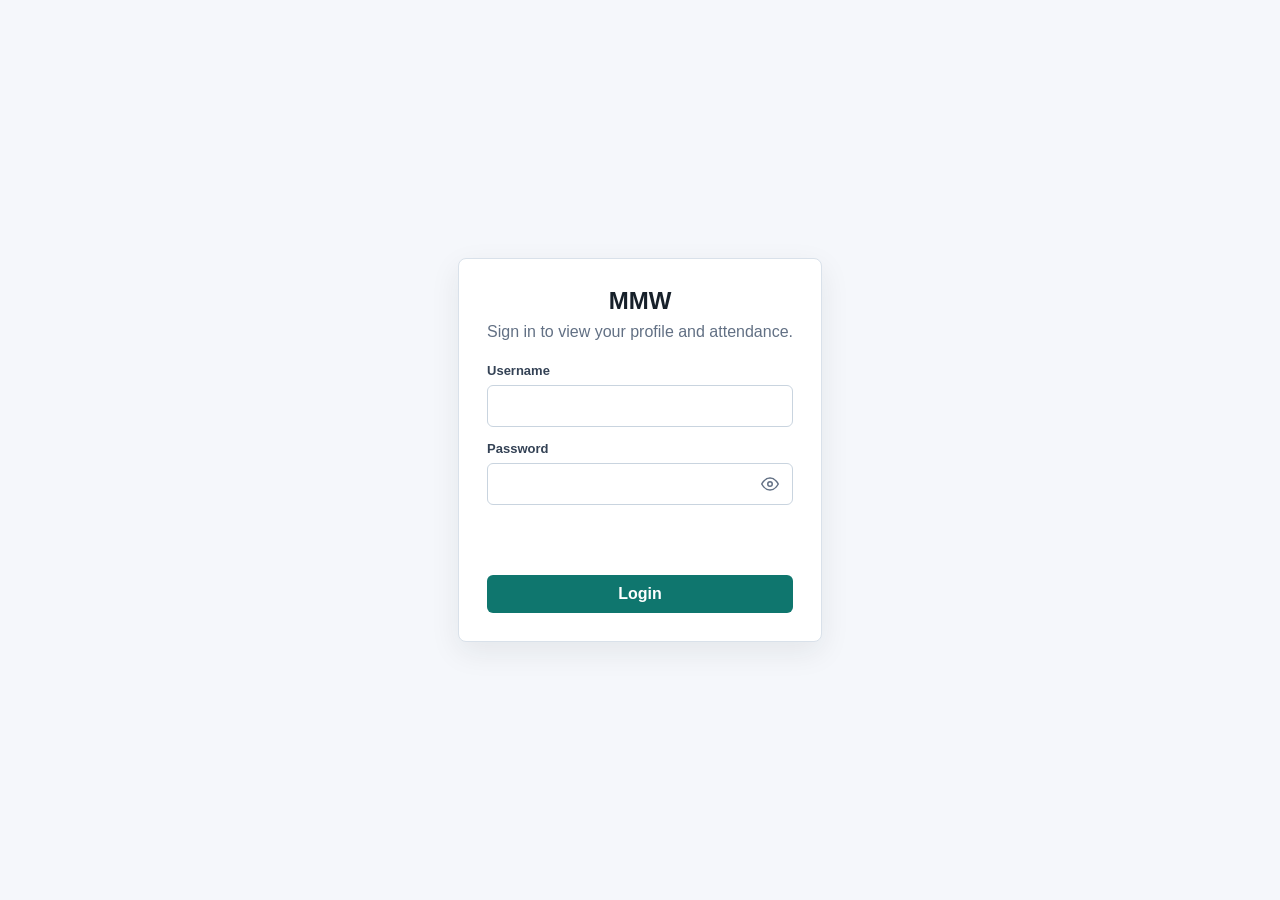
<file: index.html>
<!DOCTYPE html>
<html lang="en">
<head>
  <meta charset="UTF-8">
  <meta name="viewport" content="width=device-width, initial-scale=1.0">
  <title>MMW Employees</title>
  <link rel="icon" href="logo.svg" sizes="any" type="image/svg+xml">
  <link rel="apple-touch-icon" href="logo.svg">
  <link rel="manifest" href="manifest.json">
  <meta name="theme-color" content="#0f766e">
  <script>
    window.APP_VERSION = '1.0.1';
  </script>
  <script>
    document.write(`<link rel="stylesheet" href="css/main.css?v=${window.APP_VERSION}">`);
    document.write(`<link rel="stylesheet" href="css/portal.css?v=${window.APP_VERSION}">`);
  </script>
</head>
<body>
  <div id="loader" class="loader-overlay hidden" aria-live="polite" aria-label="Loading">
    <div class="spinner"></div>
  </div>

  <div id="appLayout" class="app-layout hidden">
    <aside id="sidebar" class="sidebar hidden"></aside>
    <div class="main-shell">
      <header id="navbar" class="navbar"></header>
      <main id="pageContent" class="page-content"></main>
    </div>
  </div>

  <div id="authLayout" class="auth-layout hidden">
    <main id="authContent"></main>
  </div>

  <script>
    const portalScripts = [
      'js/api.js',
      'js/app.js',
      'js/router.js',
      'js/pages/login.js',
      'js/pages/employee.js',
      'js/pages/admin.js'
    ];
    portalScripts.forEach((src) => document.write(`<script src="${src}?v=${window.APP_VERSION}"></scr` + `ipt>`));
  </script>
</body>
</html>
</file>
<file: css/main.css>
:root {
  --bg: #f5f7fb;
  --surface: #ffffff;
  --surface-2: #f0f4f8;
  --text: #17202a;
  --muted: #627084;
  --line: #d9e1ea;
  --primary: #0f766e;
  --primary-dark: #115e59;
  --danger: #c2410c;
  --warning: #b7791f;
  --ok: #15803d;
  --shadow: 0 10px 30px rgba(23, 32, 42, 0.08);
}

* {
  box-sizing: border-box;
}

body {
  margin: 0;
  min-height: 100vh;
  background: var(--bg);
  color: var(--text);
  font-family: Arial, Helvetica, sans-serif;
}

button,
input,
select,
textarea {
  font: inherit;
}

button {
  border: 0;
  cursor: pointer;
}

.hidden {
  display: none !important;
}

.loader-overlay {
  position: fixed;
  inset: 0;
  z-index: 1000;
  display: grid;
  place-items: center;
  background: rgba(255, 255, 255, 0.72);
}

.spinner {
  width: 46px;
  height: 46px;
  border: 5px solid #cbd5e1;
  border-top-color: var(--primary);
  border-radius: 50%;
  animation: spin 0.8s linear infinite;
}

@keyframes spin {
  to {
    transform: rotate(360deg);
  }
}

.app-layout {
  display: grid;
  grid-template-columns: 260px minmax(0, 1fr);
  min-height: 100vh;
}

.sidebar {
  background: #132026;
  color: #e5eef5;
  padding: 18px 14px;
  overflow-y: auto;
}

.brand {
  padding: 8px 10px 18px;
  border-bottom: 1px solid rgba(255, 255, 255, 0.12);
}

.brand-title {
  margin: 0;
  font-size: 20px;
  font-weight: 700;
}

.brand-subtitle {
  margin: 4px 0 0;
  color: #9fb0bf;
  font-size: 13px;
}

.nav-menu {
  display: grid;
  gap: 4px;
  margin-top: 16px;
}

.nav-link {
  display: flex;
  align-items: center;
  min-height: 40px;
  padding: 9px 10px;
  color: #dbe7ef;
  text-decoration: none;
  border-radius: 6px;
  font-size: 14px;
}

.nav-link:hover,
.nav-link.active {
  background: rgba(15, 118, 110, 0.28);
  color: #ffffff;
}

.main-shell {
  min-width: 0;
  display: grid;
  grid-template-rows: 64px minmax(0, 1fr);
}

.navbar {
  display: flex;
  align-items: center;
  justify-content: space-between;
  gap: 16px;
  padding: 0 24px;
  background: var(--surface);
  border-bottom: 1px solid var(--line);
}

.navbar-title {
  margin: 0;
  font-size: 18px;
}

@media (min-width: 1024px) {
  .navbar .hamburger {
    display: none;
  }
}

.navbar-actions {
  display: flex;
  align-items: center;
  gap: 10px;
}

.page-content {
  min-width: 0;
  padding: 22px;
  overflow: auto;
}

.page-header {
  display: flex;
  align-items: center;
  justify-content: space-between;
  gap: 16px;
  margin-bottom: 18px;
}

.page-header h1 {
  margin: 0;
  font-size: 26px;
}

.page-header p {
  margin: 4px 0 0;
  color: var(--muted);
}

.toolbar {
  display: flex;
  gap: 10px;
  align-items: center;
  flex-wrap: wrap;
  margin-bottom: 14px;
}

.toolbar .btn.small {
  min-width: 64px;
}

.tabbar {
  display: flex;
  flex-wrap: wrap;
  gap: 8px;
  margin-bottom: 16px;
}

.tab-button {
  min-height: 38px;
  padding: 8px 13px;
  border: 1px solid var(--line);
  border-radius: 6px;
  background: var(--surface);
  color: var(--muted);
  font-weight: 700;
}

.tab-button.active {
  border-color: var(--primary);
  background: #e7f5f3;
  color: var(--primary-dark);
}

.group-section .page-header {
  margin-bottom: 14px;
}

.search-input {
  min-width: 260px;
}

.range-select,
.range-input {
  width: auto;
  min-width: 140px;
}

.btn {
  display: inline-flex;
  align-items: center;
  justify-content: center;
  min-height: 38px;
  padding: 8px 14px;
  border-radius: 6px;
  background: var(--surface-2);
  color: var(--text);
  text-decoration: none;
  font-weight: 600;
}

.btn.primary {
  background: var(--primary);
  color: #ffffff;
}

.btn.primary:hover {
  background: var(--primary-dark);
}

.btn.danger {
  background: #fff1e8;
  color: var(--danger);
}

.btn.small {
  min-height: 32px;
  padding: 6px 10px;
  font-size: 13px;
}

.table-wrap {
  overflow-x: auto;
  background: var(--surface);
  border: 1px solid var(--line);
  border-radius: 8px;
  box-shadow: var(--shadow);
}

table {
  width: 100%;
  border-collapse: collapse;
  min-width: 720px;
  table-layout: fixed;
}

th,
td {
  padding: 12px 14px;
  border-bottom: 1px solid var(--line);
  text-align: left;
  vertical-align: top;
  font-size: 14px;
  max-width: 240px;
  overflow: hidden;
  text-overflow: ellipsis;
  white-space: nowrap;
}

th {
  background: #eef3f8;
  color: #344255;
  font-size: 12px;
  text-transform: uppercase;
  letter-spacing: 0;
}

tr:last-child td {
  border-bottom: 0;
}

.actions {
  display: flex;
  justify-content: flex-end;
  gap: 8px;
  white-space: nowrap;
}

.actions-col,
.actions-cell {
  width: 210px;
  text-align: right;
}

.badge {
  display: inline-flex;
  padding: 4px 8px;
  border-radius: 999px;
  background: #e2e8f0;
  color: #334155;
  font-size: 12px;
  font-weight: 700;
}

.badge.active,
.badge.paid,
.badge.done {
  background: #dcfce7;
  color: var(--ok);
}

.badge.pending,
.badge.partial {
  background: #fef3c7;
  color: var(--warning);
}

.badge.inactive,
.badge.unpaid,
.badge.overdue {
  background: #ffedd5;
  color: var(--danger);
}

.modal-backdrop {
  position: fixed;
  inset: 0;
  z-index: 900;
  display: grid;
  place-items: center;
  padding: 20px;
  background: rgba(15, 23, 42, 0.52);
}

.modal {
  width: min(760px, 100%);
  max-height: calc(100vh - 40px);
  overflow: auto;
  background: var(--surface);
  border-radius: 8px;
  box-shadow: var(--shadow);
}

.modal-header,
.modal-footer {
  display: flex;
  align-items: center;
  justify-content: space-between;
  gap: 12px;
  padding: 16px 18px;
  border-bottom: 1px solid var(--line);
}

.modal-footer {
  justify-content: flex-end;
  border-top: 1px solid var(--line);
  border-bottom: 0;
}

.modal-header h2 {
  margin: 0;
  font-size: 20px;
}

.form-grid {
  display: grid;
  grid-template-columns: repeat(2, minmax(0, 1fr));
  gap: 14px;
  padding: 18px;
}

.form-field {
  display: grid;
  gap: 6px;
}

.form-field.full {
  grid-column: 1 / -1;
}

label {
  color: #344255;
  font-size: 13px;
  font-weight: 700;
}

input,
select,
textarea {
  width: 100%;
  min-height: 38px;
  padding: 8px 10px;
  border: 1px solid #c9d4df;
  border-radius: 6px;
  background: #ffffff;
  color: var(--text);
}

textarea {
  min-height: 82px;
  resize: vertical;
}

.auth-layout {
  min-height: 100vh;
  display: grid;
  place-items: center;
  padding: 20px;
}

.login-card {
  width: min(420px, 100%);
  padding: 28px;
  background: var(--surface);
  border: 1px solid var(--line);
  border-radius: 8px;
  box-shadow: var(--shadow);
}

.login-card h1 {
  margin: 0 0 8px;
}

.login-card p {
  margin: 0 0 22px;
  color: var(--muted);
}

.login-form {
  display: grid;
  gap: 14px;
}

.error-text {
  min-height: 20px;
  margin: 0;
  color: var(--danger);
  font-size: 14px;
}

.stat-grid {
  display: grid;
  grid-template-columns: repeat(3, minmax(0, 1fr));
  gap: 14px;
  margin-bottom: 20px;
}

.stat-card {
  padding: 18px;
  background: var(--surface);
  border: 1px solid var(--line);
  border-radius: 8px;
  box-shadow: var(--shadow);
}

.stat-card span {
  color: var(--muted);
  font-size: 13px;
}

.stat-card strong {
  display: block;
  margin-top: 8px;
  font-size: 28px;
}

.dashboard-toolbar {
  margin-bottom: 0;
}

.dashboard-panel {
  margin-bottom: 20px;
  padding: 18px;
  background: var(--surface);
  border: 1px solid var(--line);
  border-radius: 8px;
  box-shadow: var(--shadow);
}

.panel-header {
  display: flex;
  align-items: center;
  justify-content: space-between;
  gap: 14px;
  margin-bottom: 14px;
}

.panel-header h2 {
  margin: 0;
  font-size: 18px;
}

.chart-legend {
  display: flex;
  flex-wrap: wrap;
  gap: 12px;
  color: var(--muted);
  font-size: 13px;
}

.legend {
  display: inline-block;
  width: 10px;
  height: 10px;
  margin-right: 5px;
  border-radius: 2px;
}

.pie-chart-grid {
  display: grid;
  grid-template-columns: minmax(280px, 1fr) 240px;
  gap: 18px;
  align-items: start;
}

.pie-chart-legend {
  display: grid;
  gap: 10px;
}

.pie-legend-item {
  display: grid;
  grid-template-columns: 18px minmax(0, 1fr);
  gap: 10px;
  align-items: center;
  padding: 10px 12px;
  border-radius: 10px;
  background: var(--surface);
  border: 1px solid var(--line);
}

.pie-legend-swatch {
  width: 14px;
  height: 14px;
  border-radius: 4px;
  flex-shrink: 0;
}

.pie-legend-text {
  display: grid;
  gap: 2px;
}

.pie-legend-title {
  font-size: 14px;
  font-weight: 600;
}

.pie-legend-value {
  font-size: 13px;
  color: var(--muted);
}

@media (max-width: 900px) {
  .pie-chart-grid {
    grid-template-columns: 1fr;
  }
}

@media (max-width: 500px) {
  .pie-chart-grid {
    justify-items: center;
  }

  .chart-shell {
    display: flex;
    align-items: center;
    justify-content: center;
  }

  .chart-shell .chart-svg {
    max-width: 100%;
    height: auto;
  }
}

.bar-chart {
  display: grid;
  gap: 10px;
}

.chart-row {
  display: grid;
  grid-template-columns: 74px minmax(0, 1fr);
  gap: 12px;
  align-items: center;
}

.chart-row > span {
  color: var(--muted);
  font-size: 13px;
}

.chart-bars {
  display: grid;
  gap: 4px;
}

.bar {
  display: block;
  height: 9px;
  border-radius: 999px;
}

.sales,
.bar.sales {
  background: var(--primary);
}

.expense,
.bar.expense {
  background: var(--danger);
}

.salary,
.bar.salary {
  background: #2563eb;
}

.muted-text {
  margin: 0;
  color: var(--muted);
}

@media (max-width: 1023px) {
  .app-layout {
    grid-template-columns: 1fr;
  }

  .sidebar {
    position: fixed;
    inset: 0 auto 0 0;
    width: min(280px, 80vw);
    max-width: 280px;
    transform: translateX(-100%);
    transition: transform 0.22s ease;
    z-index: 950;
    height: 100vh;
    overflow-y: auto;
    box-shadow: 12px 0 40px rgba(15, 23, 42, 0.2);
  }

  .sidebar.open {
    transform: translateX(0);
  }

  .sidebar-backdrop {
    position: fixed;
    inset: 0;
    background: rgba(15, 23, 42, 0.48);
    z-index: 925;
    opacity: 0;
    visibility: hidden;
    transition: opacity 0.22s ease, visibility 0.22s ease;
  }

  .sidebar-backdrop.visible {
    opacity: 1;
    visibility: visible;
  }

  .main-shell {
    grid-template-rows: auto minmax(0, 1fr);
  }

  .navbar {
    align-items: center;
    justify-content: space-between;
  }

  .navbar-left {
    display: flex;
    align-items: center;
    gap: 12px;
  }

  .navbar-title {
    display: inline-block;
    font-size: 16px;
    font-weight: 700;
  }

  .navbar .hamburger {
    display: inline-flex;
    align-items: center;
    justify-content: center;
    width: 42px;
    min-width: 42px;
    height: 42px;
    border-radius: 10px;
    background: var(--surface-2);
    padding: 0;
  }

  .hamburger-icon {
    position: relative;
    width: 18px;
    height: 2px;
    background: var(--text);
  }

  .hamburger-icon::before,
  .hamburger-icon::after {
    content: '';
    position: absolute;
    left: 0;
    width: 100%;
    height: 2px;
    background: var(--text);
  }

  .hamburger-icon::before {
    top: -6px;
  }

  .hamburger-icon::after {
    top: 6px;
  }

  .navbar-actions {
    width: 100%;
    justify-content: flex-end;
  }

  .page-header,
  .panel-header {
    align-items: stretch;
  }

  .panel-header {
    flex-direction: column;
  }

  .page-header {
    gap: 12px;
  }

  .stat-grid {
    grid-template-columns: repeat(2, minmax(0, 1fr));
  }

  .toolbar {
    gap: 10px;
  }
}

@media (max-width: 900px) {
  .sidebar {
    width: 100%;
    max-width: 100%;
  }

  .stat-grid,
  .pie-chart-grid {
    grid-template-columns: 1fr;
  }

  .search-input,
  .range-select,
  .range-input,
  .toolbar .btn {
    width: 100%;
  }

  .page-content {
    padding: 16px;
  }

  .table-wrap {
    overflow-x: auto;
  }

  table {
    min-width: 680px;
  }

  .form-grid,
  .stat-grid {
    grid-template-columns: 1fr;
  }

  .modal {
    width: min(100%, 100%);
    max-height: calc(100vh - 40px);
  }
}

@media (max-width: 620px) {
  .navbar {
    padding: 10px 16px;
  }

  .navbar-actions {
    gap: 8px;
  }

  .page-content {
    padding: 12px;
  }

  .toolbar,
  .actions,
  .panel-header,
  .page-header {
    gap: 10px;
  }

  .page-header {
    flex-direction: column;

  }

  .btn,
  .btn.small,
  .nav-link {
    min-height: 44px;
  }

  .search-input,
  .range-select,
  .range-input {
    min-width: 0;
  }

  .table-wrap {
    border-radius: 8px;
  }

  th,
  td {
    padding: 10px 12px;
    white-space: normal;
  }
}

@media (max-width: 620px) {
  .page-content {
    padding: 14px;
  }

  .form-grid,
  .stat-grid {
    grid-template-columns: 1fr;
  }

  .search-input {
    min-width: 100%;
  }

  .range-select,
  .range-input {
    width: 100%;
  }

  .toolbar,
  .toolbar .btn {
    width: 100%;
  }
}

@media print {
  .sidebar,
  .navbar,
  .tabbar,
  .toolbar,
  .actions,
  [data-modal-root] {
    display: none !important;
  }

  .app-layout,
  .main-shell {
    display: block;
  }

  .page-content {
    padding: 0;
  }

  .table-wrap {
    border: 0;
    box-shadow: none;
    overflow: visible;
  }

  table {
    min-width: 0;
  }
}

/* Professional UI refresh */
.navbar {
  justify-content: stretch;
}

.navbar-title {
  display: none;
}

.user-chip {
  display: inline-flex;
  align-items: center;
  gap: 8px;
  font-weight: 700;
  min-width: 0;
  text-align: left;
}

.user-logo {
  width: 28px;
  height: 28px;
  border-radius: 6px;
  object-fit: contain;
  background: white;
  padding: 2px;
}

.navbar-actions {
  width: 100%;
  min-width: 0;
  justify-content: space-between;
}

.revenue,
.legend.revenue {
  background: var(--primary);
}

.chart-legend.bottom {
  justify-content: center;
  margin-top: 8px;
}

.vbar {
  animation: growVBar 0.65s ease-out both;
  transform-box: fill-box;
  transform-origin: center bottom;
  cursor: pointer;
}

.revenue-bar {
  fill: var(--primary);
}

.expense-bar {
  fill: var(--danger);
}

.axis-line {
  stroke: var(--line);
  stroke-width: 1;
}

.brand-title {
  font-size: 18px;
  line-height: 1.25;
}

.modal {
  width: min(860px, 100%);
}

.form-grid {
  gap: 16px;
  padding: 20px;
}

.form-field {
  align-content: start;
  gap: 7px;
}

input,
select,
textarea {
  min-height: 42px;
  padding: 9px 11px;
}

.native-hidden {
  display: none;
}

.combo {
  position: relative;
}

.combo-list {
  position: absolute;
  inset-inline: 0;
  top: calc(100% + 4px);
  z-index: 930;
  max-height: 230px;
  overflow: auto;
  padding: 5px;
  background: #fff;
  border: 1px solid var(--line);
  border-radius: 8px;
  box-shadow: var(--shadow);
}

.combo-option {
  width: 100%;
  min-height: 36px;
  justify-content: flex-start;
  padding: 8px 10px;
  border-radius: 6px;
  background: transparent;
  text-align: left;
}

.combo-option:hover,
.combo-option.active,
.combo-option.selected {
  background: #e7f5f3;
  color: var(--primary-dark);
}

.combo-empty {
  padding: 10px;
  color: var(--muted);
  font-size: 13px;
}

.detail-grid {
  display: grid;
  grid-template-columns: repeat(2, minmax(0, 1fr));
  gap: 12px;
  padding: 20px;
}

.detail-item {
  padding: 12px;
  border: 1px solid var(--line);
  border-radius: 8px;
  background: #fbfdff;
}

.detail-item span {
  display: block;
  margin-bottom: 5px;
  color: var(--muted);
  font-size: 12px;
  font-weight: 700;
  text-transform: uppercase;
}

.detail-item strong {
  font-size: 14px;
  font-weight: 600;
}

.dashboard-grid {
  display: grid;
  grid-template-columns: repeat(2, minmax(0, 1fr));
  gap: 16px;
}

.dashboard-panel.wide {
  grid-column: 1 / -1;
}

.chart-shell {
  min-height: 260px;
}

.empty-chart {
  min-height: 220px;
  display: grid;
  place-items: center;
  color: var(--muted);
  border: 1px dashed var(--line);
  border-radius: 8px;
  background: #fbfdff;
  font-weight: 700;
}

.drive-browser {
  display: grid;
  gap: 16px;
}

.drive-client {
  padding: 16px;
  background: var(--surface);
  border: 1px solid var(--line);
  border-radius: 8px;
  box-shadow: var(--shadow);
}

.drive-client h2 {
  margin: 0 0 12px;
  font-size: 18px;
  color: var(--text);
}

.drive-part-grid {
  display: grid;
  grid-template-columns: repeat(auto-fill, minmax(260px, 1fr));
  gap: 10px;
}

.drive-part {
  display: flex;
  align-items: center;
  justify-content: space-between;
  gap: 12px;
  min-width: 0;
  padding: 12px;
  background: #fbfdff;
  border: 1px solid var(--line);
  border-radius: 8px;
}

.drive-part div {
  display: grid;
  gap: 4px;
  min-width: 0;
}

.drive-part strong,
.drive-part span {
  overflow: hidden;
  text-overflow: ellipsis;
  white-space: nowrap;
}

.drive-part span {
  color: var(--muted);
  font-size: 13px;
}

.chart-svg {
  width: 100%;
  height: auto;
  overflow: visible;
}

.pie-svg {
  width: 400px;
  height: 400px;
  display: block;
  margin: 0 auto;
}

.line {
  fill: none;
  stroke-width: 3;
  stroke-linecap: round;
  stroke-linejoin: round;
  stroke-dasharray: 900;
  animation: drawLine 0.8s ease-out both;
}

.sales-line {
  stroke: var(--primary);
}

.expense-line {
  stroke: var(--danger);
}

.point {
  cursor: pointer;
  stroke: #fff;
  stroke-width: 2;
}

.sales-point {
  fill: var(--primary);
}

.expense-point {
  fill: var(--danger);
}

.hbar {
  fill: var(--primary);
  animation: growBar 0.55s ease-out both;
  transform-origin: left center;
}

.legend.production {
  background: var(--primary);
}

.axis-label,
.value-label {
  fill: var(--muted);
  font-size: 12px;
}

.grid-line {
  stroke: var(--line);
}

.chart-tooltip {
  position: fixed;
  z-index: 1200;
  padding: 8px 10px;
  border-radius: 6px;
  background: #111827;
  color: #fff;
  font-size: 12px;
  pointer-events: none;
  box-shadow: var(--shadow);
}

@keyframes drawLine {
  from { stroke-dashoffset: 900; }
  to { stroke-dashoffset: 0; }
}

@keyframes growBar {
  from { transform: scaleX(0); }
  to { transform: scaleX(1); }
}

@keyframes growVBar {
  from { transform: scaleY(0); }
  to { transform: scaleY(1); }
}

@media (max-width: 900px) {
  .dashboard-grid,
  .detail-grid {
    grid-template-columns: 1fr;
  }
}
</file>
<file: css/portal.css>
/* Employee Portal specific */
.navbar.portal-navbar {
  background: var(--primary);
  color: #ffffff;
  border-bottom: none;
}

.portal-navbar .navbar-brand {
  display: inline-flex;
  align-items: center;
  gap: 8px;
  font-weight: 700;
  font-size: 18px;
  color: #ffffff;
}

.portal-navbar .brand-short {
  display: none;
}

.portal-navbar .btn-light {
  background: rgba(255, 255, 255, 0.18);
  color: #ffffff;
}

.portal-navbar .btn-light:hover {
  background: rgba(255, 255, 255, 0.28);
}

.portal-navbar {
  justify-content: space-between;
}

.portal-navbar .navbar-left {
  display: flex;
  align-items: center;
  gap: 12px;
}

.portal-navbar .navbar-actions {
  width: auto;
  justify-content: flex-end;
}

.portal-navbar .hamburger {
  background: rgba(255, 255, 255, 0.18);
}

.portal-navbar .hamburger-icon,
.portal-navbar .hamburger-icon::before,
.portal-navbar .hamburger-icon::after {
  background: #ffffff;
}

body.no-sidebar .app-layout {
  grid-template-columns: 1fr;
}

body.no-sidebar .sidebar,
body.no-sidebar .sidebar-backdrop {
  display: none !important;
}

.attendance-actions {
  display: grid;
  grid-template-columns: repeat(auto-fit, minmax(160px, 1fr));
  gap: 14px;
}

.att-step {
  display: grid;
  gap: 8px;
  padding: 16px;
  background: #fbfdff;
  border: 1px solid var(--line);
  border-radius: 8px;
  text-align: center;
}

.att-step .att-label {
  color: var(--muted);
  font-size: 12px;
  font-weight: 700;
  text-transform: uppercase;
}

.att-step .btn {
  width: 100%;
}

.att-summary {
  display: grid;
  grid-template-columns: repeat(auto-fit, minmax(140px, 1fr));
  gap: 10px;
  margin-top: 14px;
}

.att-summary-item {
  display: grid;
  gap: 4px;
  padding: 12px;
  background: var(--surface);
  border: 1px solid var(--line);
  border-radius: 8px;
  text-align: center;
}

.att-summary-item span {
  color: var(--muted);
  font-size: 12px;
  font-weight: 700;
  text-transform: uppercase;
}

.att-summary-item strong {
  font-size: 16px;
}

.legend-row {
  display: flex;
  flex-wrap: wrap;
  gap: 14px;
  margin-top: 12px;
}

.card-divider {
  border: 0;
  border-top: 1px solid var(--line);
  margin: 10px 0;
}

.today-row {
  display: flex;
  flex-wrap: wrap;
  gap: 10px;
  align-items: center;
  padding: 6px 0;
}

.today-item {
  display: inline-flex;
  align-items: center;
  gap: 6px;
}

.today-label {
  font-size: 11px;
  color: var(--muted);
  text-transform: uppercase;
  font-weight: 700;
}

.password-wrap {
  position: relative;
}

.password-wrap input {
  padding-right: 44px;
}

.pw-toggle {
  position: absolute;
  right: 6px;
  top: 50%;
  transform: translateY(-50%);
  width: 34px;
  height: 34px;
  display: grid;
  place-items: center;
  background: transparent;
  border-radius: 6px;
  color: var(--muted);
}

.pw-toggle:hover,
.pw-toggle.active {
  color: var(--primary);
  background: #e7f5f3;
}

.modal-day {
  width: min(480px, 100%);
}

.day-detail-body {
  display: grid;
  gap: 12px;
  padding: 18px;
}

.day-session {
  padding: 12px;
  border: 1px solid var(--line);
  border-radius: 8px;
  background: #fbfdff;
}

.day-session-head {
  display: flex;
  align-items: center;
  justify-content: space-between;
  margin-bottom: 10px;
}

.day-hours {
  font-weight: 700;
  color: var(--primary-dark);
}

.daychip-row {
  display: flex;
  flex-wrap: wrap;
  gap: 8px;
}

.daychip {
  display: grid;
  gap: 2px;
  padding: 8px 12px;
  background: var(--surface);
  border: 1px solid var(--line);
  border-radius: 8px;
  min-width: 110px;
}

.daychip span {
  font-size: 11px;
  color: var(--muted);
  text-transform: uppercase;
  font-weight: 700;
}

.daychip strong {
  font-size: 14px;
}

.calendar-nav {
  display: flex;
  align-items: center;
  gap: 8px;
}

@media (max-width: 620px) {
  .panel-header {
    flex-direction: column;
    align-items: stretch;
  }

  .calendar-nav {
    justify-content: space-between;
  }
}

.calendar-nav .btn.small {
  width: 32px;
  min-width: 32px;
  padding: 0;
}

.legend-item {
  display: inline-flex;
  align-items: center;
  gap: 6px;
  color: var(--muted);
  font-size: 13px;
}

.legend-swatch {
  display: inline-block;
  width: 14px;
  height: 14px;
  border-radius: 4px;
  border: 2px solid;
}

.swatch-present {
  border-color: var(--ok);
  background: #dcfce7;
}

.swatch-pending {
  border-color: var(--warning);
  background: #fef3c7;
}

.swatch-absent {
  border-color: #cbd5e1;
  background: #f8fafc;
}

@media (max-width: 620px) {
  .portal-navbar .brand-full {
    display: none;
  }
  .portal-navbar .brand-short {
    display: inline;
  }
}

.employee-card-grid {
  display: grid;
  grid-template-columns: repeat(auto-fill, minmax(280px, 1fr));
  gap: 14px;
}

.employee-card {
  padding: 16px;
  background: var(--surface);
  border: 1px solid var(--line);
  border-radius: 8px;
  box-shadow: var(--shadow);
}

.employee-card h3 { margin: 0 0 8px; font-size: 16px; }
.employee-card p { margin: 4px 0; font-size: 13px; color: var(--muted); }

.tab-pane { margin-top: 16px; }

.calendar-grid {
  display: grid;
  grid-template-columns: repeat(7, 1fr);
  gap: 8px;
}

.calendar-day {
  aspect-ratio: 1;
  display: grid;
  place-items: center;
  border: 2px solid var(--line);
  border-radius: 8px;
  background: var(--surface);
  font-weight: 700;
  color: var(--text);
  font-size: 14px;
}

.calendar-day.present {
  border-color: var(--ok);
  background: #dcfce7;
  color: var(--ok);
  cursor: pointer;
}

.calendar-day.pending-day {
  border-color: var(--warning);
  background: #fef3c7;
  color: var(--warning);
  cursor: pointer;
}

.calendar-day.absent {
  border-color: #cbd5e1;
  background: #f8fafc;
  color: var(--muted);
}

.calendar-day.empty {
  border: none;
  background: transparent;
}

.calendar-day.today {
  outline: 2px solid var(--primary);
  outline-offset: 2px;
}

.calendar-header {
  text-align: center;
  font-weight: 700;
  color: var(--muted);
  font-size: 12px;
  padding-bottom: 4px;
}

.calendar-summary {
  display: flex;
  flex-direction: column;
  gap: 8px;
  margin-top: 12px;
  padding: 14px;
  background: var(--surface);
  border: 1px solid var(--line);
  border-radius: 8px;
  font-weight: 700;
  color: var(--text);
  font-size: 14px;
}

@media (max-width: 620px) {
  .calendar-day { font-size: 12px; }
}
</file>
